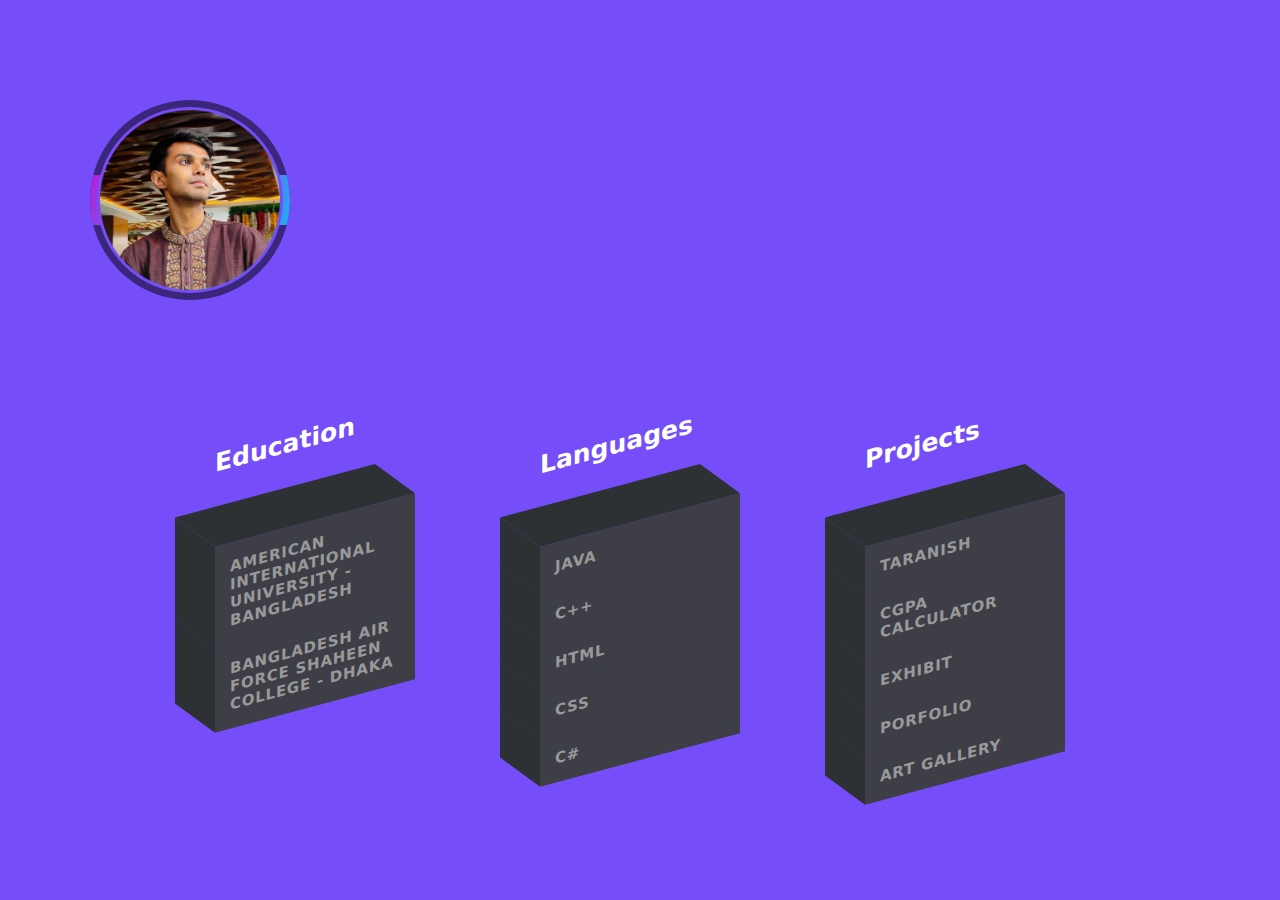
<file: about.html>
<!DOCTYPE html>
<!DOCTYPE html>
<html lang="en">
<head>
    <meta charset="UTF-8">
    <meta http-equiv="X-UA-Compatible" content="IE=edge">
    <meta name="viewport" content="width=device-width, initial-scale=1.0">
    <title>About Me</title>

    <link rel="stylesheet" href="aboutstyle.css">
    <link rel="stylesheet" href="https://cdnjs.cloudflare.com/ajax/libs/font-awesome/5.15.3/css/all.min.css" />
</head>
<body>
    <section class="about" id="about">
        <div class="box">
            <div class="content">
                <img src="images/aboutcircle.jpg" alt="">
                <h2>MD. TAHSIN HASIB</h2>
                <h4>UI Developer</h4>
            </div>
        </div>
        <div class="blocks">
            <div class="educationlists">
                <h1>Education</h1>
                <ul>
                    <li style="--i:2;">American International University - Bangladesh</li>
                    <li style="--i:1;">Bangladesh Air Force Shaheen College - Dhaka</li>
                </ul>
            </div>
            <div class="languageslists">
                <h1>Languages</h1>
                <ul>
                    <li style="--i:5;">Java</li>
                    <li style="--i:4;">C++</li>
                    <li style="--i:3;">HTML</li>
                    <li style="--i:2;">CSS</li>
                    <li style="--i:1;">C#</li>
                </ul>
            </div>
            <div class="projectslists">
                <h1>Projects</h1>
                <ul>
                    <li style="--i:5;">Taranish</li>
                    <li style="--i:4;">CGPA Calculator</li>
                    <li style="--i:3;">Exhibit</li>
                    <li style="--i:2;">Porfolio</li>
                    <li style="--i:1;">Art Gallery</li>
                </ul>
            </div>
        </div>
    </section>
    
</body>
</html>
</file>
<file: aboutstyle.css>
@import url('https://fonts.googleapis.com/css2?family=Roboto:wght@300&display=swap');

* {
    margin: 0;
    padding: 0;
    box-sizing: border-box;
    text-decoration: none;
    border: none;
    outline: none;
    scroll-behavior: smooth;
    font-family: system-ui, -apple-system, BlinkMacSystemFont, 'Segoe UI', Roboto, Oxygen, Ubuntu, Cantarell, 'Open Sans', 'Helvetica Neue', sans-serif;
}

:root {
    --bg-color: #fdfdfd;
    --text-color: #333;
    --main-color: #754ef9;
    --white-color: #fdfdfd;
    --shadow-color: rgba(0,0,0,.2);
}

html {
    font-size: 62.5%;
    overflow-x: hidden;
}

body {
    background: var(--main-color);
    color: var(--text-color);
}

section {
    min-height: 100vh;
    padding: 10rem 7% 2rem;
}

.box {
    position: relative;
    width: 200px;
    height: 200px;
    background: rgba(0,0,0,0.5);
    border-radius: 50%;
    overflow: hidden;
    display: flex;
    justify-content: center;
    align-items: center;
    flex-direction: column;
}

.box::before {
    content: '';
    position: absolute;
    inset: 75px -60px;
    background: linear-gradient(315deg, #00ccff, #d400d4);
    transition: 0.5s;
    animation: animate 4s linear infinite;
}

.box:hover::before {
    inset: -20px 0px;
}

@keyframes animate {
    0% {
        transform: rotate(0deg);
    }
    100% {
        transform: rotate(360deg);
    }
}

.box::after {
    content: '';
    position: absolute;
    inset: 9px;
    background: linear-gradient(315deg, #00ccff, #d400d4);;
    border-radius: 50%;
    z-index: 1;
}

.content {
    position: absolute;
    inset: 7px;
    border: 3px solid var(--main-color);
    z-index: 3;
    border-radius: 50%;
}

.content img {
    position: absolute;
    top: 0;
    left: 0;
    width: 100%;
    height: 100%;
    object-fit: cover;
    transition: .5s;
    pointer-events: none;
    z-index: 3;
}

.box:hover .content img {
    opacity: 0;
}

.content h2 {
    position: relative;
    font-size: 1.5rem;
    text-align: center;
    color: var(--white-color);
    font-weight: 600;
    padding-top: 40%;
    letter-spacing: 0.05em;
    text-transform: uppercase;
}

.content h4 {
    position: relative;
    font-size: 1rem;
    text-align: center;
    color: var(--white-color);
    font-weight: 600;
    letter-spacing: 0.05em;
    text-transform: uppercase;
}

.blocks {
    display: flex;
    place-content: space-evenly;
    /* padding-left: 20%; */
    padding-top: 20%;
}


/* .educationlists {
    position: absolute;
    padding-left: 20%;
    top: 150px;
}

.educationlists h1 {
    position: absolute;
    padding-left: 0%;
    top: -80px;
    transform: skewY(-15deg);
    font-size: 2.5rem;
    color: white;
    font-weight: 900;
} */

.educationlists h1 {
    position: absolute;
    padding-left: 0%;
    top: 430px;
    transform: skewY(-15deg);
    font-size: 2.5rem;
    color: white;
    font-weight: 900;
}

.languageslists h1 {
    position: absolute;
    padding-left: 0%;
    top: 430px;
    transform: skewY(-15deg);
    font-size: 2.5rem;
    color: white;
    font-weight: 900;
}

.projectslists h1 {
    position: absolute;
    padding-left: 0%;
    top: 430px;
    transform: skewY(-15deg);
    font-size: 2.5rem;
    color: white;
    font-weight: 900;
}




ul {
    position: relative;
    transform: skewY(-15deg);
    transition: 0.5s;
}

ul li {
    position: relative;
    font-size: 1.5rem;
    font-weight: 600;
    list-style: none;
    width: 200px;
    background: #3e3f46;
    padding: 15px;
    text-decoration: none;
    color: #999;
    display: block;
    text-transform: uppercase;
    letter-spacing: 0.05em;
    transition: 0.5s;
    z-index: var(--i);
}

ul li:hover {
    background: #33a3ee;
    color: var(--white-color);
    transform: translateX(-50px);
}

ul li::before {
    content: '';
    position: absolute;
    top: 0;
    left: -40px;
    width: 40px;
    height: 100%;
    background: #2e3133;
    transform-origin: right;
    transform: skewY(45deg);
    transition: 0.5s;
}

ul li:hover::before {
    background: #1f5378;
}

ul li::after {
    content: '';
    position: absolute;
    top: -40px;
    left: 0;
    width: 100%;
    height: 40px;
    background: #2e3133;
    transform-origin: bottom;
    transform: skewX(45deg);
    transition: 0.5s;
}

ul li:hover::after {
    background: #2982b9;
}

@media (max-width: 1200px) {
    html {
        font-size: 55%;
    }

    .blocks {
        display: flex;
        place-content: space-evenly;
        /* padding-left: 20%; */
        padding-top: 20%;
    }
}
</file>
